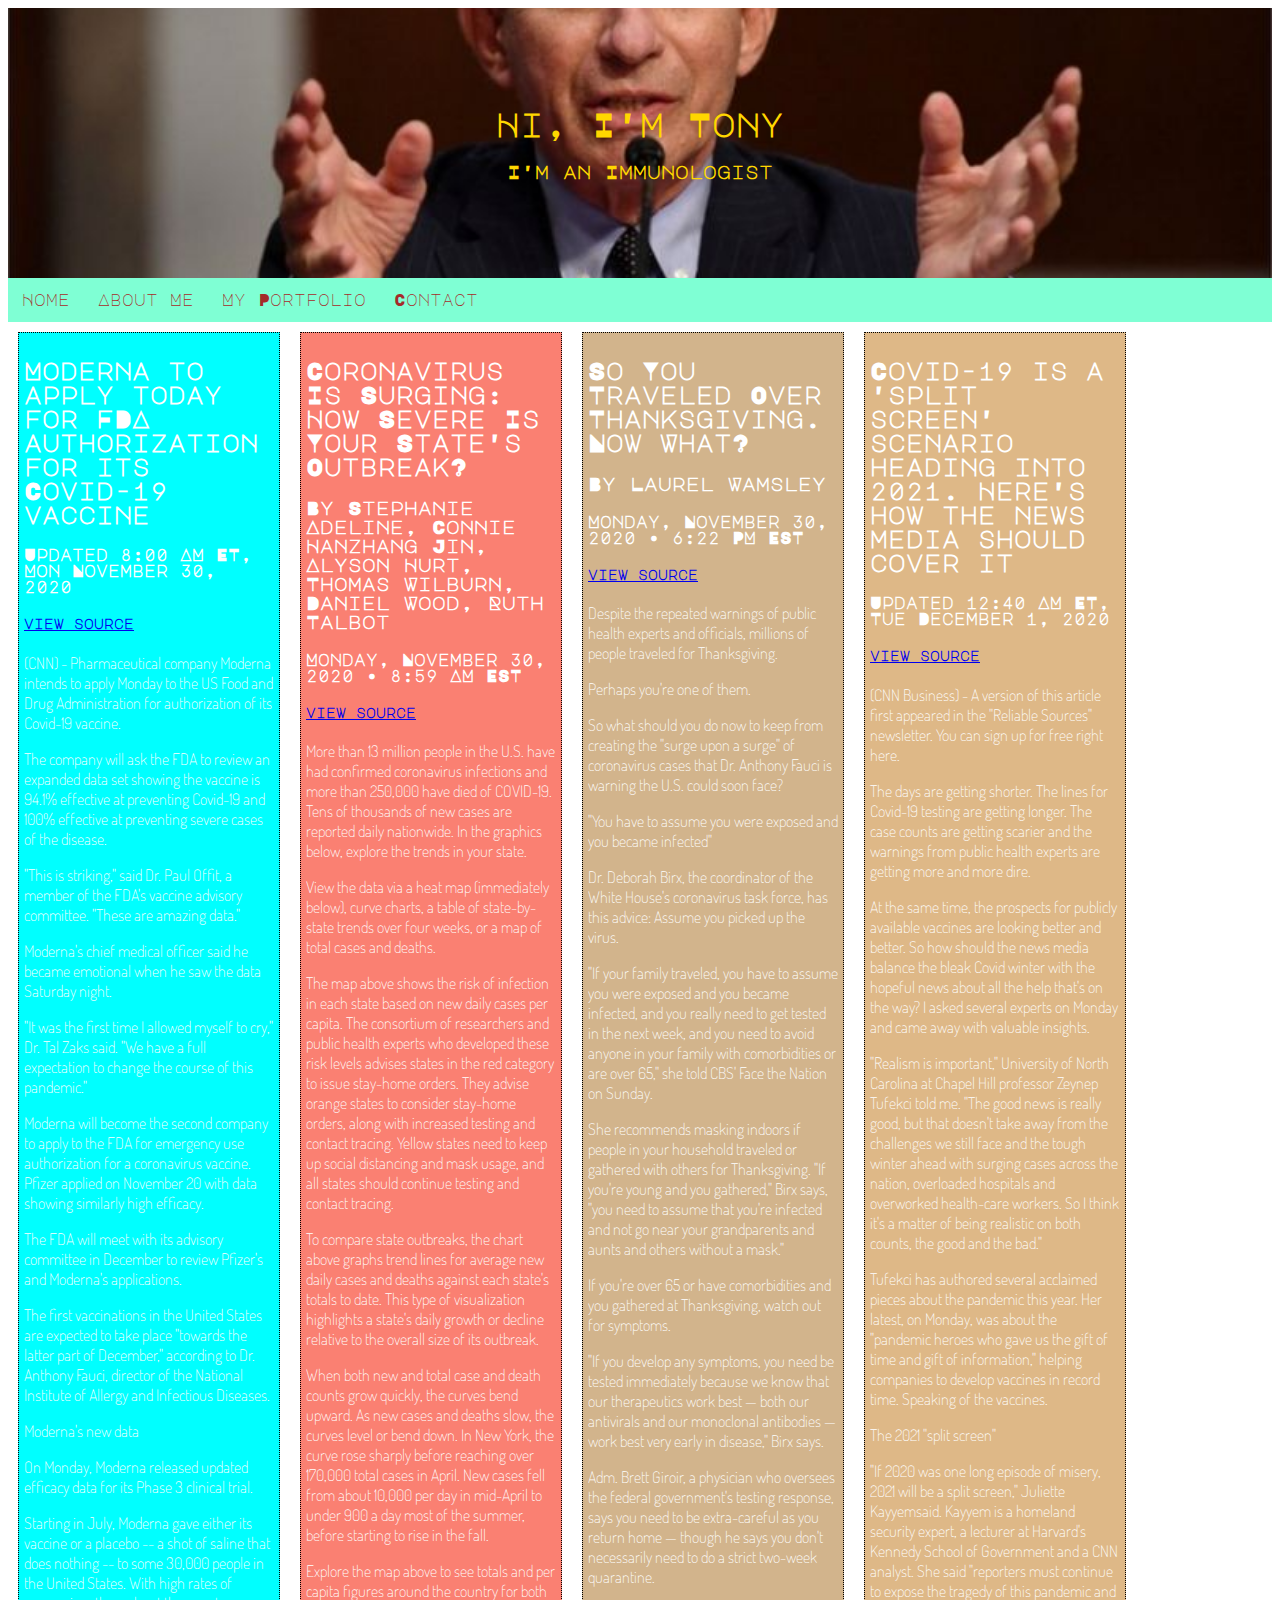
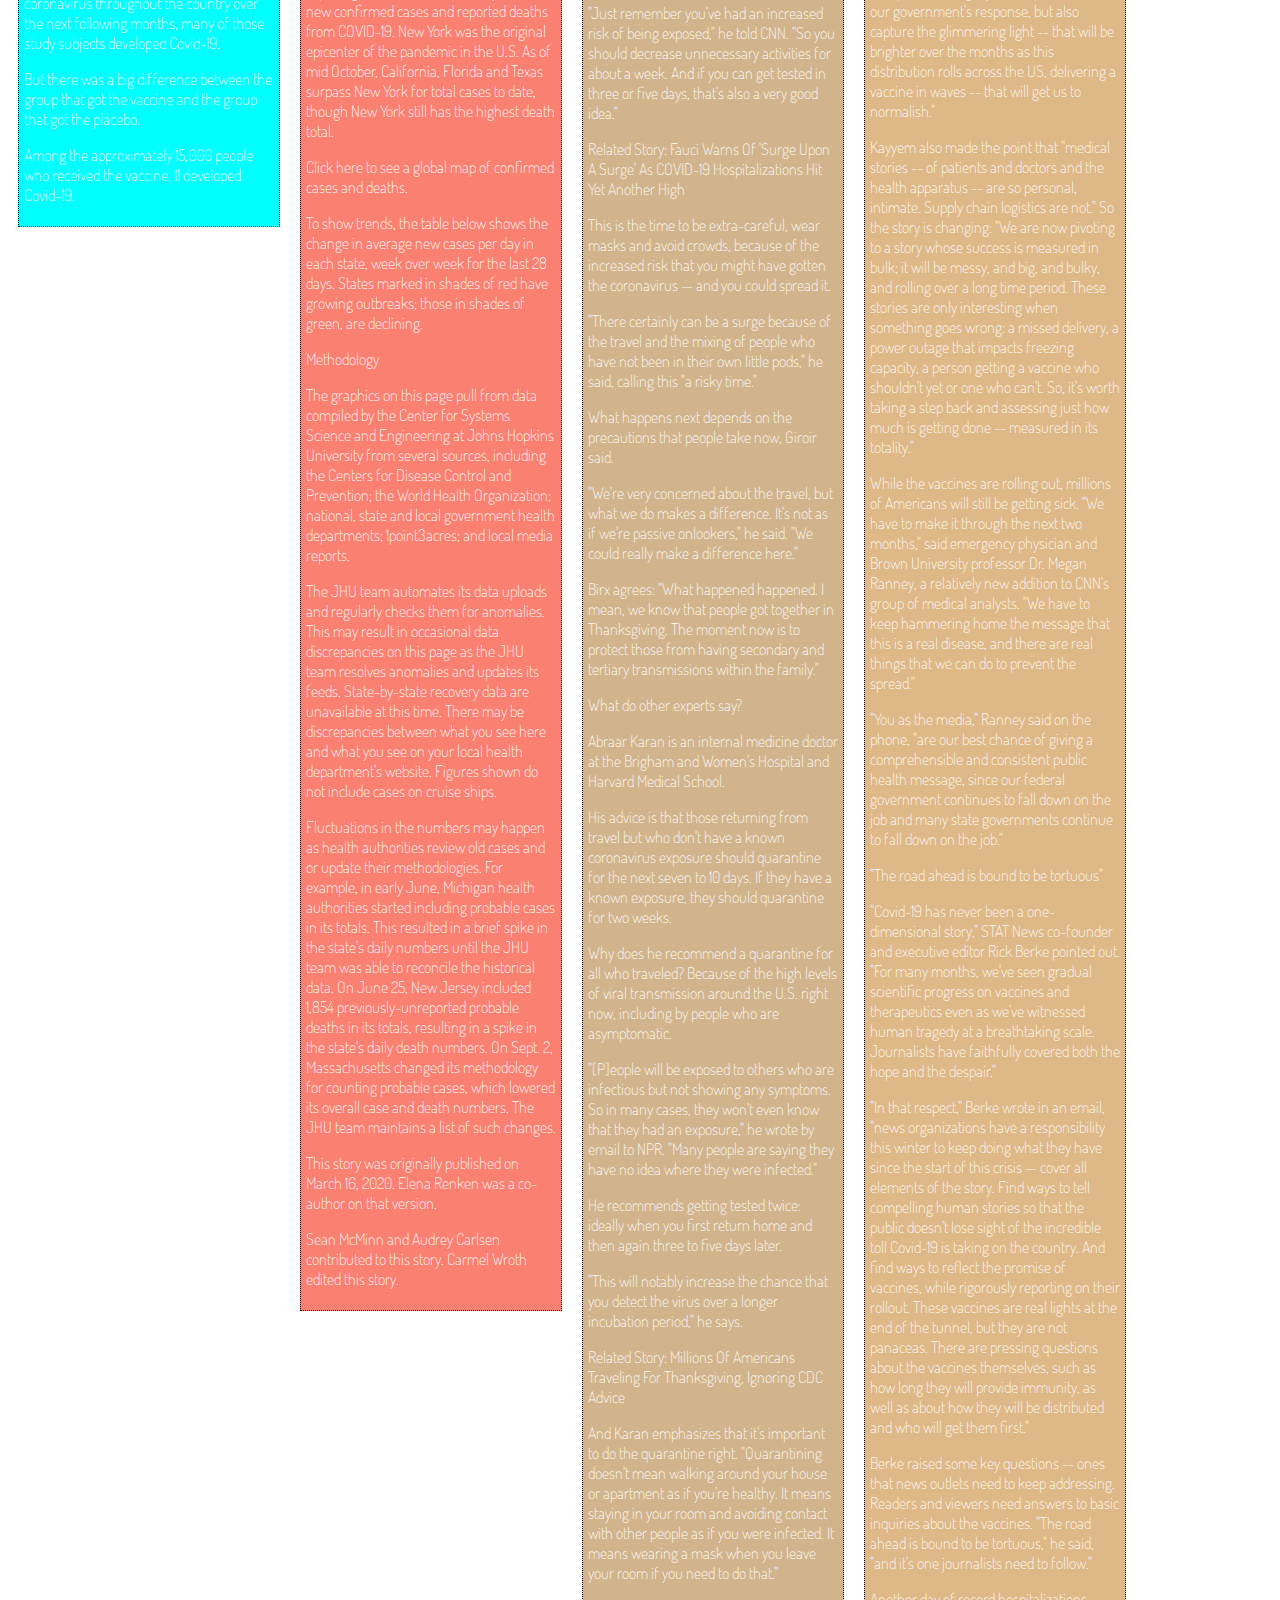
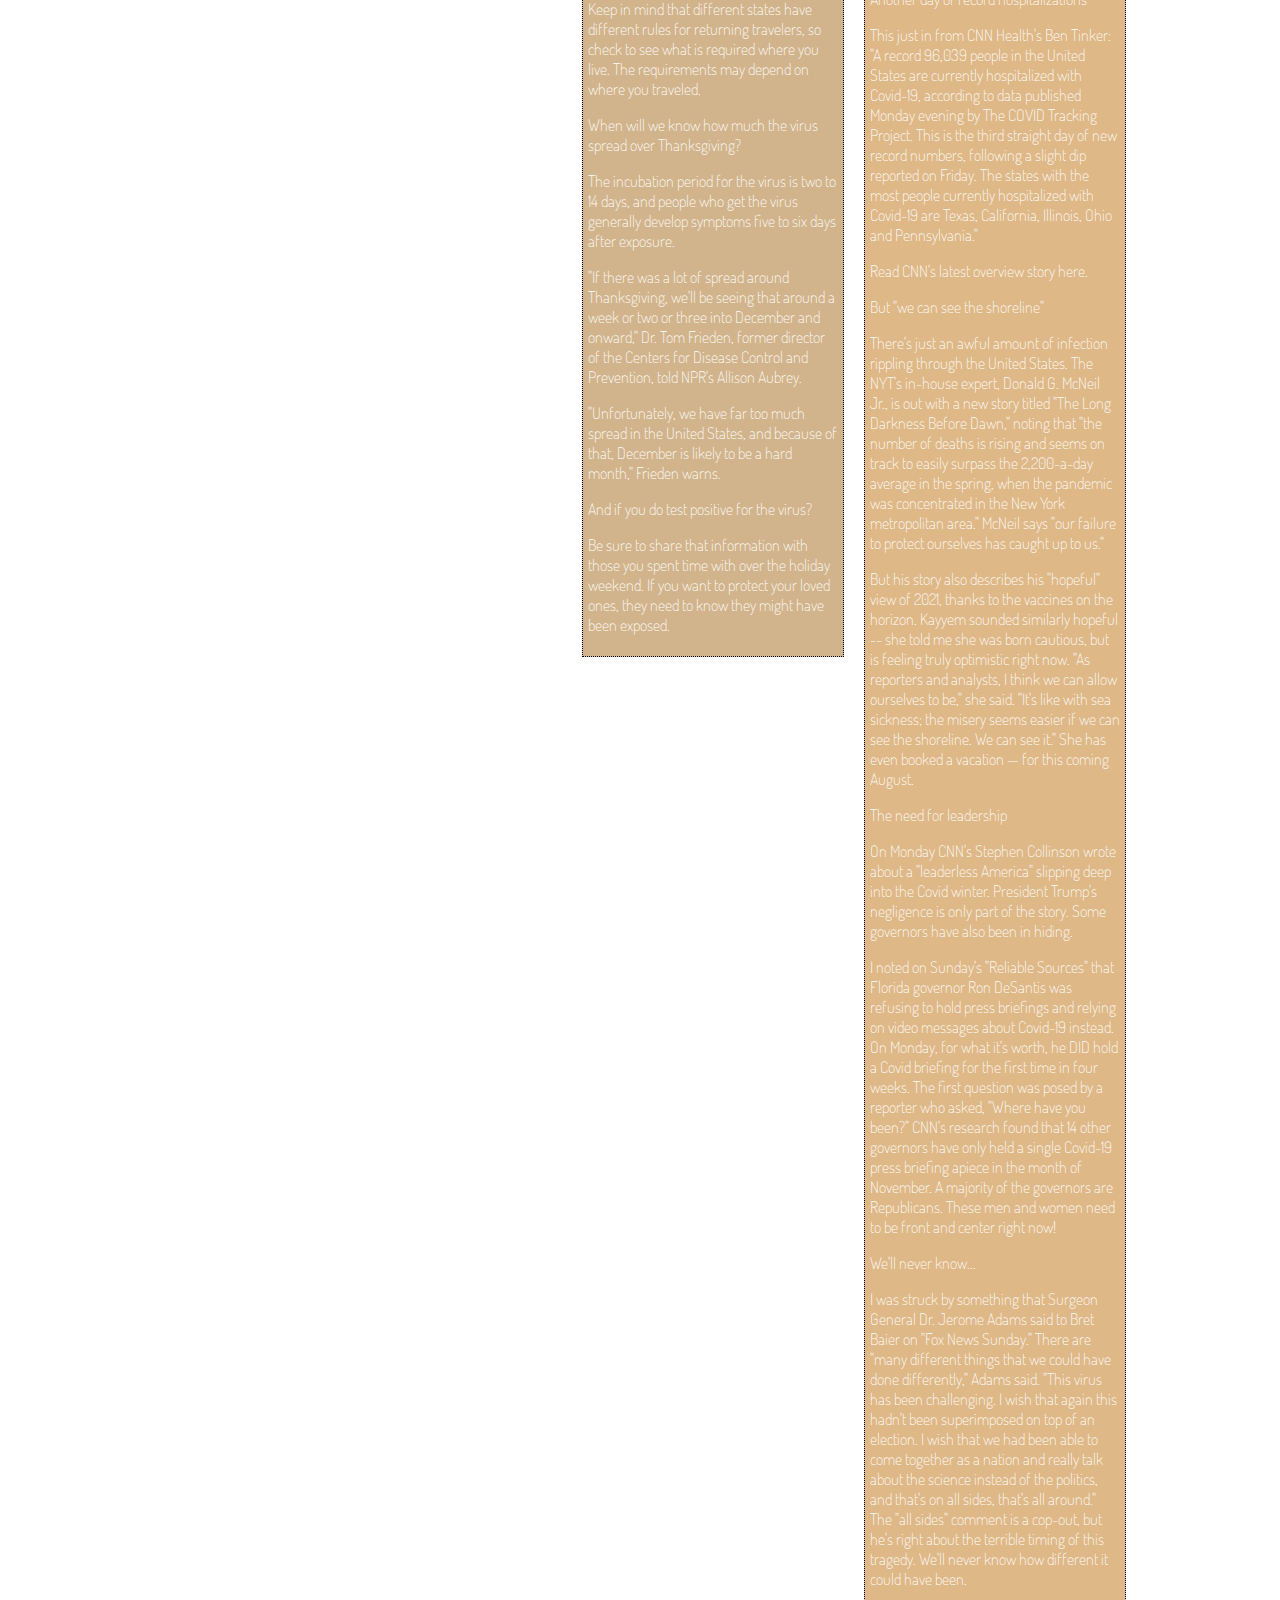
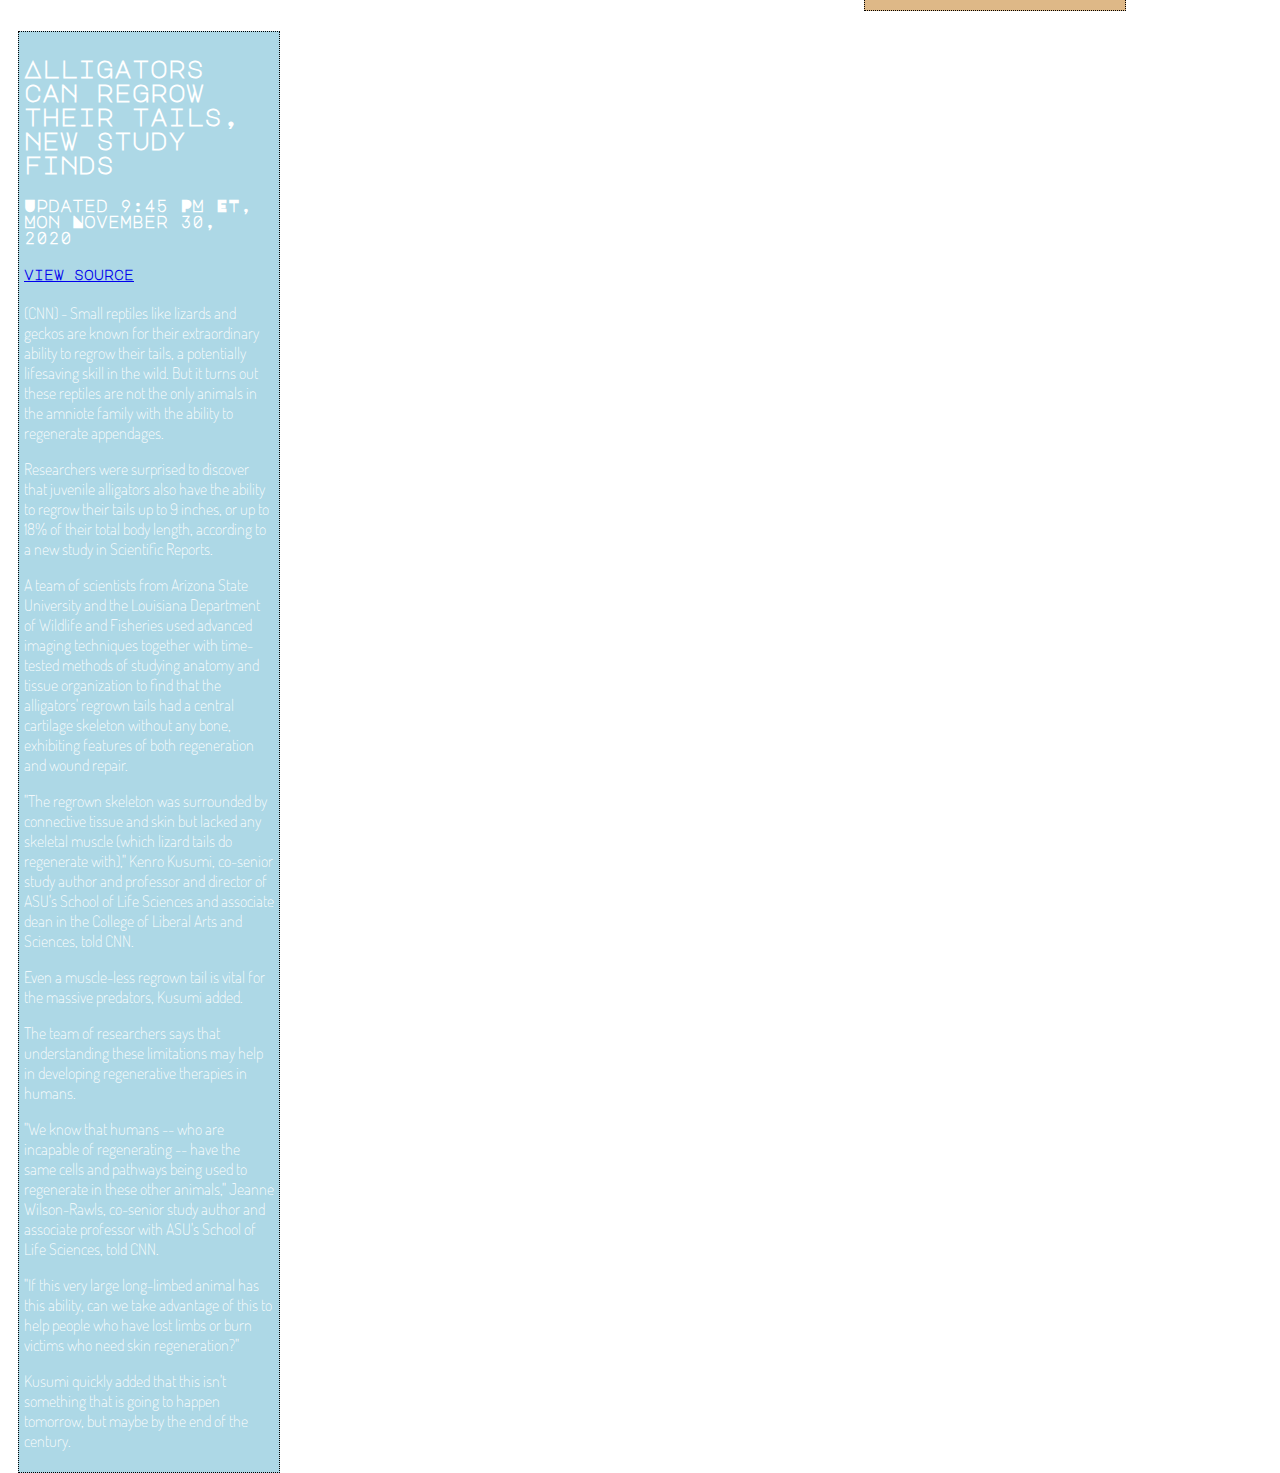
<file: index.html>
﻿<!DOCTYPE html>
<html>
<head>
    <meta charset="utf-8">
    <title>My Home Page</title>
    <link rel="stylesheet" href="style.css">
    <link rel="preconnect" href="https://fonts.googleapis.com">
    <link rel="preconnect" href="https://fonts.gstatic.com" crossorigin>
    <link href="https://fonts.googleapis.com/css2?family=Dosis:wght@200;300;400&family=Major+Mono+Display&display=swap" rel="stylesheet">
</head>
<body>
    <div class="hero-image">
        <div class="hero-text">
            <h1>Hi, I'm Tony</h1>
            <h3>I'm an Immunologist</h3>
        </div>
    </div>
    <div id="navbar">
        <a href="index.html">Home</a>
        <a href="aboutme.html">About Me</a>
        <a href="myprofolio.html">My Portfolio</a>
        <a href="contact.html">Contact</a>
    </div>
    <div class="stuff" id="first">
        <h2>Moderna to apply today for FDA authorization for its Covid-19 vaccine</h2>
        <h4>Updated 8:00 AM ET, Mon November 30, 2020</h4>
        <h5><a href="http://lite.cnn.com/en/article/h_8a9d29406e73343797dbac1d4a23586c" target="_blank">view source</a></h5>
        <p>(CNN) - Pharmaceutical company Moderna intends to apply Monday to the US Food and Drug Administration for authorization of its Covid-19 vaccine.</p>
        <p>The company will ask the FDA to review an expanded data set showing the vaccine is 94.1% effective at preventing Covid-19 and 100% effective at preventing severe cases of the disease.</p>
        <p>"This is striking," said Dr. Paul Offit, a member of the FDA's vaccine advisory committee. "These are amazing data."</p>
        <p>Moderna's chief medical officer said he became emotional when he saw the data Saturday night.</p>
        <p>"It was the first time I allowed myself to cry," Dr. Tal Zaks said. "We have a full expectation to change the course of this pandemic."</p>
        <p>Moderna will become the second company to apply to the FDA for emergency use authorization for a coronavirus vaccine. Pfizer applied on November 20 with data showing similarly high efficacy.</p>
        <p>The FDA will meet with its advisory committee in December to review Pfizer's and Moderna's applications.</p>
        <p>The first vaccinations in the United States are expected to take place "towards the latter part of December," according to Dr. Anthony Fauci, director of the National Institute of Allergy and Infectious Diseases.</p>
        <p>Moderna's new data</p>
        <p>On Monday, Moderna released updated efficacy data for its Phase 3 clinical trial.</p>
        <p>Starting in July, Moderna gave either its vaccine or a placebo -- a shot of saline that does nothing -- to some 30,000 people in the United States. With high rates of coronavirus throughout the country over the next following months, many of those study subjects developed Covid-19.</p>
        <p>But there was a big difference between the group that got the vaccine and the group that got the placebo.</p>
        <p>Among the approximately 15,000 people who received the vaccine, 11 developed Covid-19.</p>
    </div>
    <div class="stuff" id="second">
        <h2>Coronavirus Is Surging: How Severe Is Your State's Outbreak?</h2>
        <h3>By Stephanie Adeline, Connie Hanzhang Jin, Alyson Hurt, Thomas Wilburn, Daniel Wood, Ruth Talbot</h3>
        <h4>Monday, November 30, 2020 • 8:59 AM EST</h4>
        <h5><a href="https://text.npr.org/816707182" target="_blank">view source</a></h5>
        <p>More than 13 million people in the U.S. have had confirmed coronavirus infections and more than 250,000 have died of COVID-19. Tens of thousands of new cases are reported daily nationwide. In the graphics below, explore the trends in your state.</p>
        <p>View the data via a heat map (immediately below), curve charts, a table of state-by-state trends over four weeks, or a map of total cases and deaths.</p>
        <p>The map above shows the risk of infection in each state based on new daily cases per capita. The consortium of researchers and public health experts who developed these risk levels advises states in the red category to issue stay-home orders. They advise orange states to consider stay-home orders, along with increased testing and contact tracing. Yellow states need to keep up social distancing and mask usage, and all states should continue testing and contact tracing.</p>
        <p>To compare state outbreaks, the chart above graphs trend lines for average new daily cases and deaths against each state's totals to date. This type of visualization highlights a state's daily growth or decline relative to the overall size of its outbreak.</p>
        <p>When both new and total case and death counts grow quickly, the curves bend upward. As new cases and deaths slow, the curves level or bend down. In New York, the curve rose sharply before reaching over 170,000 total cases in April. New cases fell from about 10,000 per day in mid-April to under 900 a day most of the summer, before starting to rise in the fall.</p>
        <p>Explore the map above to see totals and per capita figures around the country for both new confirmed cases and reported deaths from COVID-19. New York was the original epicenter of the pandemic in the U.S. As of mid October, California, Florida and Texas surpass New York for total cases to date, though New York still has the highest death total.</p>
        <p>Click here to see a global map of confirmed cases and deaths.</p>
        <p>To show trends, the table below shows the change in average new cases per day in each state, week over week for the last 28 days. States marked in shades of red have growing outbreaks; those in shades of green, are declining.</p>
        <p>Methodology</p>
        <p>The graphics on this page pull from data compiled by the Center for Systems Science and Engineering at Johns Hopkins University from several sources, including the Centers for Disease Control and Prevention; the World Health Organization; national, state and local government health departments; 1point3acres; and local media reports.</p>
        <p>The JHU team automates its data uploads and regularly checks them for anomalies. This may result in occasional data discrepancies on this page as the JHU team resolves anomalies and updates its feeds. State-by-state recovery data are unavailable at this time. There may be discrepancies between what you see here and what you see on your local health department's website. Figures shown do not include cases on cruise ships.</p>
        <p>Fluctuations in the numbers may happen as health authorities review old cases and or update their methodologies. For example, in early June, Michigan health authorities started including probable cases in its totals. This resulted in a brief spike in the state's daily numbers until the JHU team was able to reconcile the historical data. On June 25, New Jersey included 1,854 previously-unreported probable deaths in its totals, resulting in a spike in the state's daily death numbers. On Sept. 2, Massachusetts changed its methodology for counting probable cases, which lowered its overall case and death numbers. The JHU team maintains a list of such changes.</p>
        <p>This story was originally published on March 16, 2020. Elena Renken was a co-author on that version.</p>
        <p>Sean McMinn and Audrey Carlsen contributed to this story. Carmel Wroth edited this story.</p>
    </div>
    <div class="stuff" id="third">
        <h2>So You Traveled Over Thanksgiving. Now What?</h2>
        <h3>By Laurel Wamsley</h3>
        <h4>Monday, November 30, 2020 • 6:22 PM EST</h4>
        <h5><a href="https://text.npr.org/940190370" target="_blank">view source</a></h5>
        <p>Despite the repeated warnings of public health experts and officials, millions of people traveled for Thanksgiving.</p>
        <p>Perhaps you're one of them.</p>
        <p>So what should you do now to keep from creating the "surge upon a surge" of coronavirus cases that Dr. Anthony Fauci is warning the U.S. could soon face?</p>
        <p>"You have to assume you were exposed and you became infected"</p>
        <p>Dr. Deborah Birx, the coordinator of the White House's coronavirus task force, has this advice: Assume you picked up the virus.</p>
        <p>"If your family traveled, you have to assume you were exposed and you became infected, and you really need to get tested in the next week, and you need to avoid anyone in your family with comorbidities or are over 65," she told CBS' Face the Nation on Sunday.</p>
        <p>She recommends masking indoors if people in your household traveled or gathered with others for Thanksgiving. "If you're young and you gathered," Birx says, "you need to assume that you're infected and not go near your grandparents and aunts and others without a mask."</p>
        <p>If you're over 65 or have comorbidities and you gathered at Thanksgiving, watch out for symptoms.</p>
        <p>"If you develop any symptoms, you need be tested immediately because we know that our therapeutics work best — both our antivirals and our monoclonal antibodies — work best very early in disease," Birx says.</p>
        <p>Adm. Brett Giroir, a physician who oversees the federal government's testing response, says you need to be extra-careful as you return home — though he says you don't necessarily need to do a strict two-week quarantine.</p>
        <p>"Just remember you've had an increased risk of being exposed," he told CNN. "So you should decrease unnecessary activities for about a week. And if you can get tested in three or five days, that's also a very good idea."</p>
        <p>Related Story: Fauci Warns Of 'Surge Upon A Surge' As COVID-19 Hospitalizations Hit Yet Another High</p>
        <p>This is the time to be extra-careful, wear masks and avoid crowds, because of the increased risk that you might have gotten the coronavirus — and you could spread it.</p>
        <p>"There certainly can be a surge because of the travel and the mixing of people who have not been in their own little pods," he said, calling this "a risky time."</p>
        <p>What happens next depends on the precautions that people take now, Giroir said.</p>
        <p>"We're very concerned about the travel, but what we do makes a difference. It's not as if we're passive onlookers," he said. "We could really make a difference here."</p>
        <p>Birx agrees: "What happened happened. I mean, we know that people got together in Thanksgiving. The moment now is to protect those from having secondary and tertiary transmissions within the family."</p>
        <p>What do other experts say?</p>
        <p>Abraar Karan is an internal medicine doctor at the Brigham and Women's Hospital and Harvard Medical School.</p>
        <p>His advice is that those returning from travel but who don't have a known coronavirus exposure should quarantine for the next seven to 10 days. If they have a known exposure, they should quarantine for two weeks.</p>
        <p>Why does he recommend a quarantine for all who traveled? Because of the high levels of viral transmission around the U.S. right now, including by people who are asymptomatic.</p>
        <p>"[P]eople will be exposed to others who are infectious but not showing any symptoms. So in many cases, they won't even know that they had an exposure," he wrote by email to NPR. "Many people are saying they have no idea where they were infected."</p>
        <p>He recommends getting tested twice: ideally when you first return home and then again three to five days later.</p>
        <p>"This will notably increase the chance that you detect the virus over a longer incubation period," he says.</p>
        <p>Related Story: Millions Of Americans Traveling For Thanksgiving, Ignoring CDC Advice</p>
        <p>And Karan emphasizes that it's important to do the quarantine right. "Quarantining doesn't mean walking around your house or apartment as if you're healthy. It means staying in your room and avoiding contact with other people as if you were infected. It means wearing a mask when you leave your room if you need to do that."</p>
        <p>Keep in mind that different states have different rules for returning travelers, so check to see what is required where you live. The requirements may depend on where you traveled.</p>
        <p>When will we know how much the virus spread over Thanksgiving?</p>
        <p>The incubation period for the virus is two to 14 days, and people who get the virus generally develop symptoms five to six days after exposure.</p>
        <p>"If there was a lot of spread around Thanksgiving, we'll be seeing that around a week or two or three into December and onward," Dr. Tom Frieden, former director of the Centers for Disease Control and Prevention, told NPR's Allison Aubrey.</p>
        <p>"Unfortunately, we have far too much spread in the United States, and because of that, December is likely to be a hard month," Frieden warns.</p>
        <p>And if you do test positive for the virus?</p>
        <p>Be sure to share that information with those you spent time with over the holiday weekend. If you want to protect your loved ones, they need to know they might have been exposed.</p>
    </div>
    <div class="stuff" id="fourth">
        <h2>Covid-19 is a 'split screen' scenario heading into 2021. Here's how the news media should cover it</h2>
        <h4>Updated 12:40 AM ET, Tue December 1, 2020</h4>
        <h5><a href="http://lite.cnn.com/en/article/h_a15e4ca5091a490ee3ab25d85f31c943" target="_blank">view source</a></h5>
        <p>(CNN Business) - A version of this article first appeared in the "Reliable Sources" newsletter. You can sign up for free right here.</p>
        <p>The days are getting shorter. The lines for Covid-19 testing are getting longer. The case counts are getting scarier and the warnings from public health experts are getting more and more dire.</p>
        <p>At the same time, the prospects for publicly available vaccines are looking better and better. So how should the news media balance the bleak Covid winter with the hopeful news about all the help that's on the way? I asked several experts on Monday and came away with valuable insights.</p>
        <p>"Realism is important," University of North Carolina at Chapel Hill professor Zeynep Tufekci told me. "The good news is really good, but that doesn't take away from the challenges we still face and the tough winter ahead with surging cases across the nation, overloaded hospitals and overworked health-care workers. So I think it's a matter of being realistic on both counts, the good and the bad."</p>
        <p>Tufekci has authored several acclaimed pieces about the pandemic this year. Her latest, on Monday, was about the "pandemic heroes who gave us the gift of time and gift of information," helping companies to develop vaccines in record time. Speaking of the vaccines.</p>
        <p>The 2021 "split screen"</p>
        <p>"If 2020 was one long episode of misery, 2021 will be a split screen," Juliette Kayyemsaid. Kayyem is a homeland security expert, a lecturer at Harvard's Kennedy School of Government and a CNN analyst. She said "reporters must continue to expose the tragedy of this pandemic and our government's response, but also capture the glimmering light -- that will be brighter over the months as this distribution rolls across the US, delivering a vaccine in waves -- that will get us to normalish."</p>
        <p>Kayyem also made the point that "medical stories -- of patients and doctors and the health apparatus -- are so personal, intimate. Supply chain logistics are not." So the story is changing: "We are now pivoting to a story whose success is measured in bulk; it will be messy, and big, and bulky, and rolling over a long time period. These stories are only interesting when something goes wrong: a missed delivery, a power outage that impacts freezing capacity, a person getting a vaccine who shouldn't yet or one who can't. So, it's worth taking a step back and assessing just how much is getting done -- measured in its totality."</p>
        <p>While the vaccines are rolling out, millions of Americans will still be getting sick. "We have to make it through the next two months," said emergency physician and Brown University professor Dr. Megan Ranney, a relatively new addition to CNN's group of medical analysts. "We have to keep hammering home the message that this is a real disease, and there are real things that we can do to prevent the spread."</p>
        <p>"You as the media," Ranney said on the phone, "are our best chance of giving a comprehensible and consistent public health message, since our federal government continues to fall down on the job and many state governments continue to fall down on the job."</p>
        <p>"The road ahead is bound to be tortuous"</p>
        <p>"Covid-19 has never been a one-dimensional story," STAT News co-founder and executive editor Rick Berke pointed out. "For many months, we've seen gradual scientific progress on vaccines and therapeutics even as we've witnessed human tragedy at a breathtaking scale. Journalists have faithfully covered both the hope and the despair."</p>
        <p>"In that respect," Berke wrote in an email, "news organizations have a responsibility this winter to keep doing what they have since the start of this crisis — cover all elements of the story. Find ways to tell compelling human stories so that the public doesn't lose sight of the incredible toll Covid-19 is taking on the country. And find ways to reflect the promise of vaccines, while rigorously reporting on their rollout. These vaccines are real lights at the end of the tunnel, but they are not panaceas. There are pressing questions about the vaccines themselves, such as how long they will provide immunity, as well as about how they will be distributed and who will get them first."</p>
        <p>Berke raised some key questions -- ones that news outlets need to keep addressing. Readers and viewers need answers to basic inquiries about the vaccines. "The road ahead is bound to be tortuous," he said, "and it's one journalists need to follow."</p>
        <p>Another day of record hospitalizations</p>
        <p>This just in from CNN Health's Ben Tinker: "A record 96,039 people in the United States are currently hospitalized with Covid-19, according to data published Monday evening by The COVID Tracking Project. This is the third straight day of new record numbers, following a slight dip reported on Friday. The states with the most people currently hospitalized with Covid-19 are Texas, California, Illinois, Ohio and Pennsylvania."</p>
        <p>Read CNN's latest overview story here.</p>
        <p>But "we can see the shoreline"</p>
        <p>There's just an awful amount of infection rippling through the United States. The NYT's in-house expert, Donald G. McNeil Jr., is out with a new story titled "The Long Darkness Before Dawn," noting that "the number of deaths is rising and seems on track to easily surpass the 2,200-a-day average in the spring, when the pandemic was concentrated in the New York metropolitan area." McNeil says "our failure to protect ourselves has caught up to us."</p>
        <p>But his story also describes his "hopeful" view of 2021, thanks to the vaccines on the horizon. Kayyem sounded similarly hopeful -- she told me she was born cautious, but is feeling truly optimistic right now. "As reporters and analysts, I think we can allow ourselves to be," she said. "It's like with sea sickness; the misery seems easier if we can see the shoreline. We can see it." She has even booked a vacation — for this coming August.</p>
        <p>The need for leadership</p>
        <p>On Monday CNN's Stephen Collinson wrote about a "leaderless America" slipping deep into the Covid winter. President Trump's negligence is only part of the story. Some governors have also been in hiding.</p>
        <p>I noted on Sunday's "Reliable Sources" that Florida governor Ron DeSantis was refusing to hold press briefings and relying on video messages about Covid-19 instead. On Monday, for what it's worth, he DID hold a Covid briefing for the first time in four weeks. The first question was posed by a reporter who asked, "Where have you been?" CNN's research found that 14 other governors have only held a single Covid-19 press briefing apiece in the month of November. A majority of the governors are Republicans. These men and women need to be front and center right now!</p>
        <p>We'll never know...</p>
        <p>I was struck by something that Surgeon General Dr. Jerome Adams said to Bret Baier on "Fox News Sunday." There are "many different things that we could have done differently," Adams said. "This virus has been challenging. I wish that again this hadn't been superimposed on top of an election. I wish that we had been able to come together as a nation and really talk about the science instead of the politics, and that's on all sides, that's all around." The "all sides" comment is a cop-out, but he's right about the terrible timing of this tragedy. We'll never know how different it could have been.</p>
    </div>
    <div class="stuff" id="fifth">
        <h2>Alligators can regrow their tails, new study finds</h2>
        <h4>Updated 9:45 PM ET, Mon November 30, 2020</h4>
        <h5><a href="http://lite.cnn.com/en/article/h_f6891874651fafd9df24466fef263629" target="_blank">view source</a></h5>
        <p>(CNN) - Small reptiles like lizards and geckos are known for their extraordinary ability to regrow their tails, a potentially lifesaving skill in the wild. But it turns out these reptiles are not the only animals in the amniote family with the ability to regenerate appendages.</p>
        <p>Researchers were surprised to discover that juvenile alligators also have the ability to regrow their tails up to 9 inches, or up to 18% of their total body length, according to a new study in Scientific Reports.</p>
        <p>A team of scientists from Arizona State University and the Louisiana Department of Wildlife and Fisheries used advanced imaging techniques together with time-tested methods of studying anatomy and tissue organization to find that the alligators' regrown tails had a central cartilage skeleton without any bone, exhibiting features of both regeneration and wound repair.</p>
        <p>"The regrown skeleton was surrounded by connective tissue and skin but lacked any skeletal muscle (which lizard tails do regenerate with)," Kenro Kusumi, co-senior study author and professor and director of ASU's School of Life Sciences and associate dean in the College of Liberal Arts and Sciences, told CNN.</p>
        <p>Even a muscle-less regrown tail is vital for the massive predators, Kusumi added.</p>
        <p>The team of researchers says that understanding these limitations may help in developing regenerative therapies in humans.</p>
        <p>"We know that humans -- who are incapable of regenerating -- have the same cells and pathways being used to regenerate in these other animals," Jeanne Wilson-Rawls, co-senior study author and associate professor with ASU's School of Life Sciences, told CNN.</p>
        <p>"If this very large long-limbed animal has this ability, can we take advantage of this to help people who have lost limbs or burn victims who need skin regeneration?"</p>
        <p>Kusumi quickly added that this isn't something that is going to happen tomorrow, but maybe by the end of the century.</p>
    </div>
    <script src="navbar.v01.js"></script>
</body>
</html>
</file>
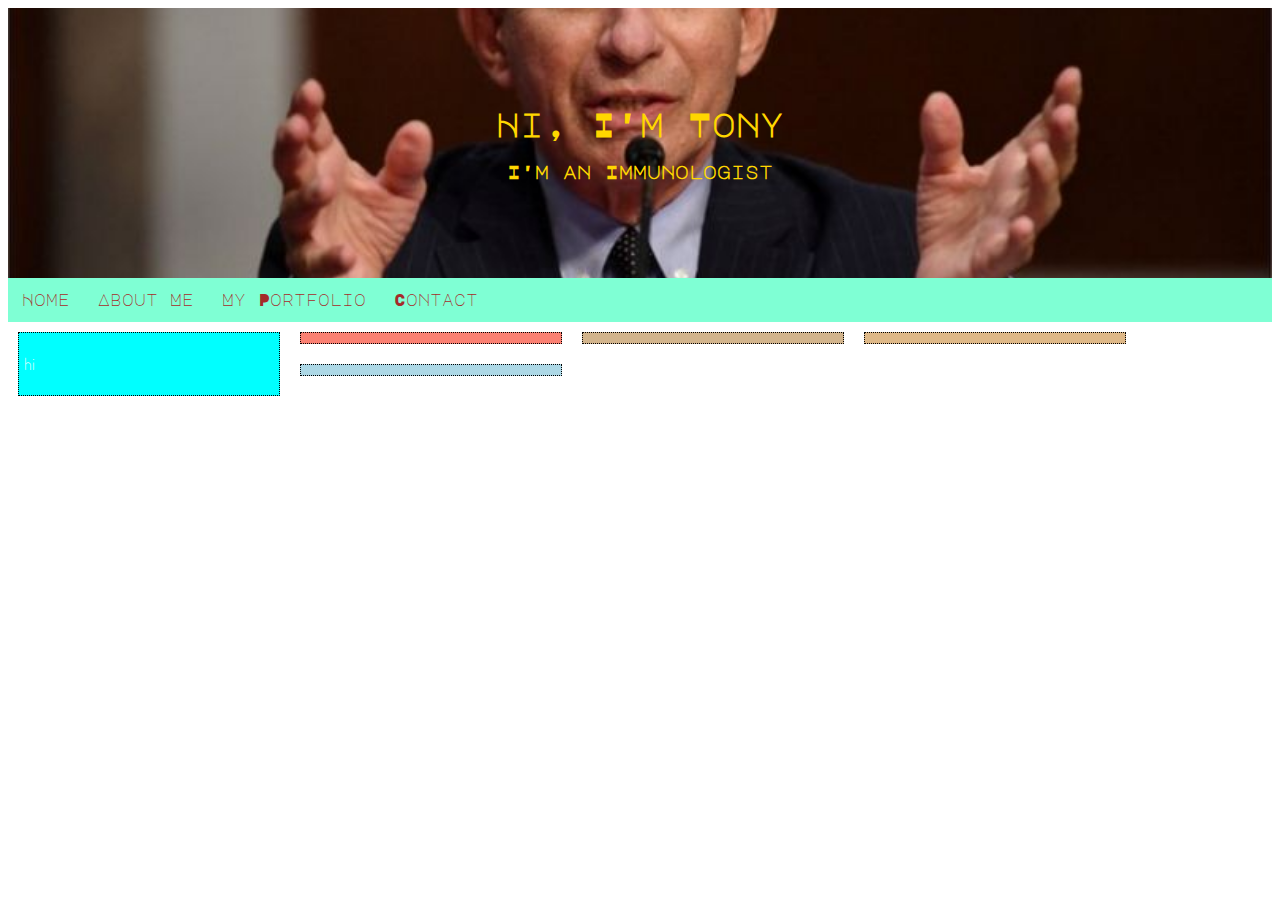
<file: aboutme.html>
﻿<!DOCTYPE html>
<html>
<head>
    <meta charset="utf-8">
    <title>My Home Page</title>
    <link rel="stylesheet" href="style.css">
    <link rel="preconnect" href="https://fonts.googleapis.com">
    <link rel="preconnect" href="https://fonts.gstatic.com" crossorigin>
    <link href="https://fonts.googleapis.com/css2?family=Dosis:wght@200;300;400&family=Major+Mono+Display&display=swap" rel="stylesheet">
</head>
<body>
    <div class="hero-image">
        <div class="hero-text">
            <h1>Hi, I'm Tony</h1>
            <h3>I'm an Immunologist</h3>
        </div>
    </div>
    <div id="navbar">
        <a href="index.html">Home</a>
        <a href="aboutme.html">About Me</a>
        <a href="myportfolio.html">My Portfolio</a>
        <a href="contact.html">Contact</a>
    </div>
    <div class="stuff" id="first">
       <p>hi</p>
    </div>
    <div class="stuff" id="second">
        
    </div>
    <div class="stuff" id="third">
        
    </div>
    <div class="stuff" id="fourth">
        
    </div>
    <div class="stuff" id="fifth">
        
    </div>
    <script src="navbar.v01.js"></script>
</body>
</html>
</file>
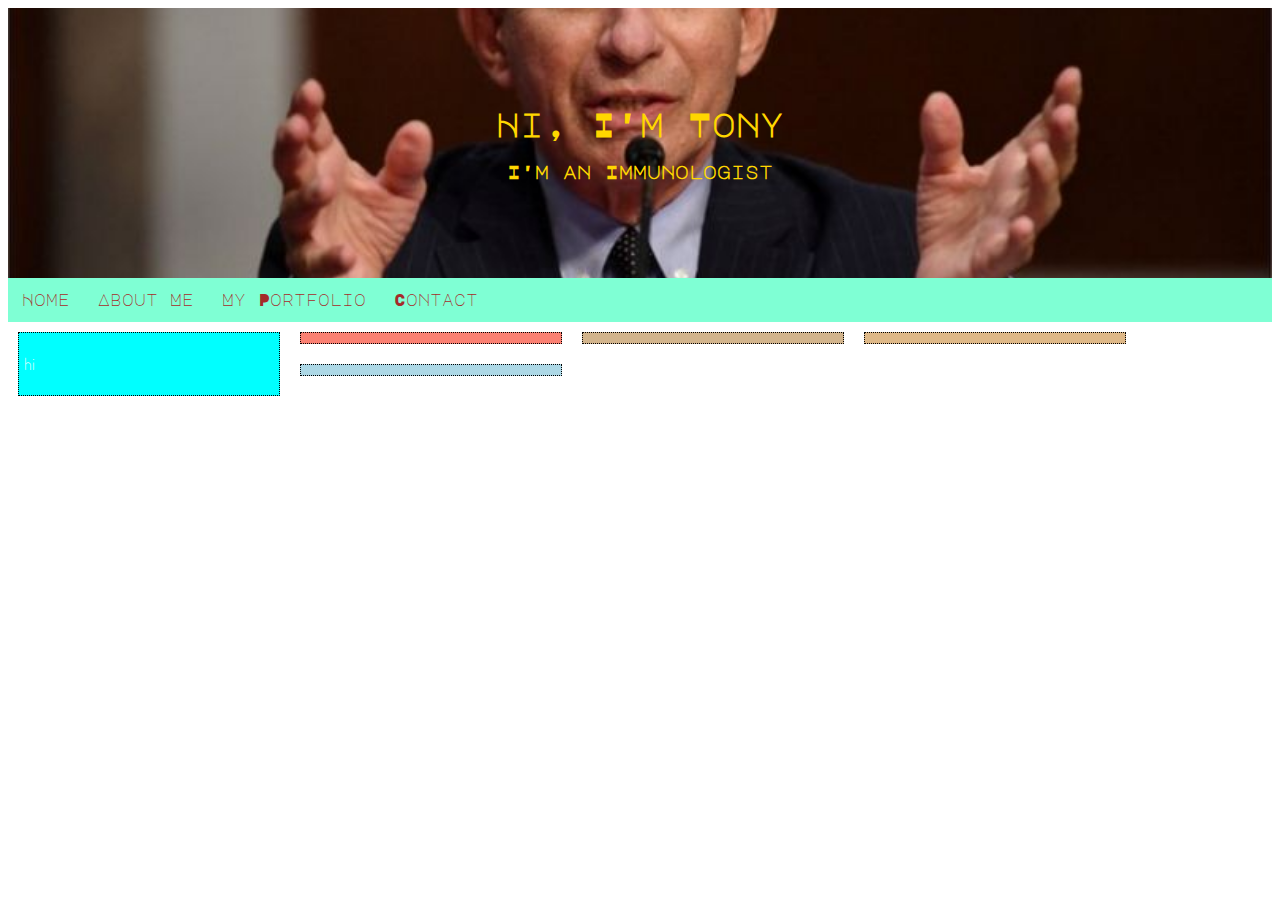
<file: myprofolio.html>
﻿<!DOCTYPE html>
<html>
<head>
    <meta charset="utf-8">
    <title>My Home Page</title>
    <link rel="stylesheet" href="style.css">
    <link rel="preconnect" href="https://fonts.googleapis.com">
    <link rel="preconnect" href="https://fonts.gstatic.com" crossorigin>
    <link href="https://fonts.googleapis.com/css2?family=Dosis:wght@200;300;400&family=Major+Mono+Display&display=swap" rel="stylesheet">
</head>
<body>
    <div class="hero-image">
        <div class="hero-text">
            <h1>Hi, I'm Tony</h1>
            <h3>I'm an Immunologist</h3>
        </div>
    </div>
    <div id="navbar">
        <a href="index.html">Home</a>
        <a href="aboutme.html">About Me</a>
        <a href="myprofolio.html">My Portfolio</a>
        <a href="contact.html">Contact</a>
    </div>
    <div class="stuff" id="first">
       <p>hi</p>
    </div>
    <div class="stuff" id="second">
        
    </div>
    <div class="stuff" id="third">
        
    </div>
    <div class="stuff" id="fourth">
        
    </div>
    <div class="stuff" id="fifth">
        
    </div>
    <script src="navbar.v01.js"></script>
</body>
</html>
</file>
<file: style.css>
/*universal properties*/

body,html{
    height:100%;
    font-family:"Dosis",sans-serif;
    font-weight:200;
    color:white;
}
h1, h2, h3, h4, h5, h6 {
    font-family: 'Major Mono Display', monospace;
}


.hero-image {
    background-image: url("fauci.v01.jpg");
    height: 30%;
    background-position: center;
    background-repeat: no-repeat;
    background-size: cover;
    position: relative;
}

.hero-text {
    text-align: center;
    position: absolute;
    top: 50%;
    left: 50%;
    transform: translate(-50%, -50%);
    color: gold;
}

div.stuff {
    width: 250px;
    word-wrap: break-word;
    overflow: auto;
    border-width: 1px;
    border-style: dotted;
    border-color: black;
    float: left;
    margin: 10px;
    padding: 5px;
}
div#first {
    background-color:aqua;
}

div#second {
    background-color: salmon;
}

div#third {
    background-color: tan;
}

div#fourth {
    background-color: burlywood;
}

div#fifth {
    background-color: lightblue;
}


#navbar {
    overflow: hidden;
    background-color: aquamarine
}


    #navbar a {
        float: left;
        display: block;
      
        color: brown;
        font-family: 'Major Mono Display', monospace;
        text-align: center;
        padding: 14px;
        text-decoration: none;
    }

#navbar a:hover{
    color:hotpink;
    background-color:white;

}
.sticky {
    position: fixed;
    top: 0;
    width: 100%;
}

    /* Add some top padding to the page content to prevent sudden quick movement (as the navigation bar gets a new position at the top of the page (position:fixed and top:0) */
    .sticky + .content {
        padding-top: 60px;
    }
</file>
